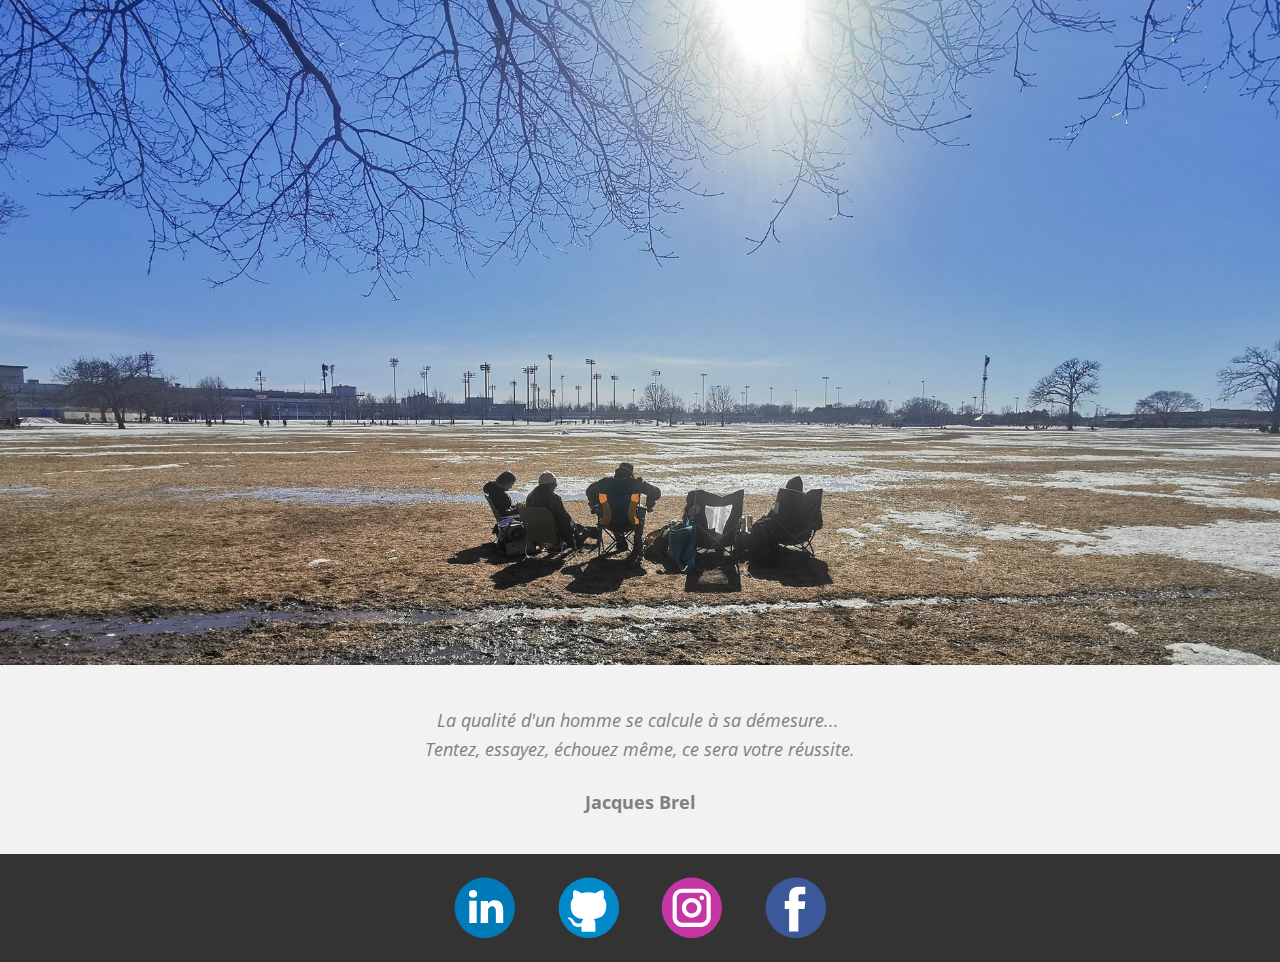
<file: public/index.html>
<!DOCTYPE html>
<html style="font-size: 16px;" lang="en"><head>
    <meta name="viewport" content="width=device-width, initial-scale=1.0">
    <meta charset="utf-8">
    <meta name="keywords" content="">
    <meta name="description" content="">
    <title>pantoniotti.com</title>
    <link rel="stylesheet" href="nicepage.css" media="screen">
    <link rel="stylesheet" href="style.css" media="screen">
    <script class="u-script" type="text/javascript" src="jquery.js" defer=""></script>
    <!-- <script class="u-script" type="text/javascript" src="nicepage.js" defer=""></script> -->
    <meta name="generator" content="Nicepage 5.3.2, nicepage.com">
    <link id="u-theme-google-font" rel="stylesheet" href="https://fonts.googleapis.com/css?family=Roboto:100,100i,300,300i,400,400i,500,500i,700,700i,900,900i|Open+Sans:300,300i,400,400i,500,500i,600,600i,700,700i,800,800i">
    <link id="u-page-google-font" rel="stylesheet" href="https://fonts.googleapis.com/css?family=Amiko:400,600,700">
    
    <script type="application/ld+json">{
		"@context": "http://schema.org",
		"@type": "Organization",
		"name": "pantoniotti",
		"sameAs": [
				"https://www.linkedin.com/in/philippe-antoniotti-8a9647/",
				"https://github.com/pantoniotti",
				"https://www.instagram.com/pantoniotti_/",
				"https://www.facebook.com/pantoniotti"
		]
}</script>
    <meta name="theme-color" content="#efa69d">
    <meta property="og:title" content="Home">
    <meta property="og:description" content="">
    <meta property="og:type" content="website">
  </head>
  <body class="u-body u-grey-5 u-stick-footer u-xl-mode" data-lang="en">
    <section class="u-align-center u-clearfix u-image u-section-1" src="" id="carousel_deab" data-image-width="4597" data-image-height="2342">
      <div class="u-clearfix u-sheet u-sheet-1"></div>
    </section>
    <section class="u-align-center u-clearfix u-grey-5 u-lightbox u-section-2" id="carousel_029e">
      <div class="u-clearfix u-sheet u-sheet-1">
        <p class="u-align-center u-text u-text-grey-50 u-text-1"> La qualité&nbsp;d'un homme se calcule à sa démesure...&nbsp; Tentez, essayez, échouez même, ce sera votre ré​ussite. </p>
        <p class="u-align-center u-text u-text-default u-text-grey-50 u-text-2"> Jacques Brel</p>
      </div>
    </section>
    
    
    <footer class="u-clearfix u-footer u-grey-80" id="sec-be3e"><div class="u-clearfix u-sheet u-sheet-1">
        <div class="u-align-center-xs u-align-left-lg u-align-left-md u-align-left-sm u-align-left-xl u-social-icons u-spacing-42 u-social-icons-1">
          <a class="u-social-url" title="linkedin" target="_blank" href="https://www.linkedin.com/in/philippe-antoniotti-8a9647/"><span class="u-icon u-social-icon u-social-linkedin u-icon-1"><svg class="u-svg-link" preserveAspectRatio="xMidYMin slice" viewBox="0 0 112 112" style=""><use xmlns:xlink="http://www.w3.org/1999/xlink" xlink:href="#svg-1035"></use></svg><svg class="u-svg-content" viewBox="0 0 112 112" x="0" y="0" id="svg-1035"><circle fill="currentColor" cx="56.1" cy="56.1" r="55"></circle><path fill="#FFFFFF" d="M41.3,83.7H27.9V43.4h13.4V83.7z M34.6,37.9L34.6,37.9c-4.6,0-7.5-3.1-7.5-7c0-4,3-7,7.6-7s7.4,3,7.5,7
      C42.2,34.8,39.2,37.9,34.6,37.9z M89.6,83.7H76.2V62.2c0-5.4-1.9-9.1-6.8-9.1c-3.7,0-5.9,2.5-6.9,4.9c-0.4,0.9-0.4,2.1-0.4,3.3v22.5
      H48.7c0,0,0.2-36.5,0-40.3h13.4v5.7c1.8-2.7,5-6.7,12.1-6.7c8.8,0,15.4,5.8,15.4,18.1V83.7z"></path></svg></span>
          </a>
          <a class="u-social-url" title="github" target="_blank" href="https://github.com/pantoniotti"><span class="u-icon u-social-github u-social-icon u-icon-2"><svg class="u-svg-link" preserveAspectRatio="xMidYMin slice" viewBox="0 0 112 112" style=""><use xmlns:xlink="http://www.w3.org/1999/xlink" xlink:href="#svg-26e2"></use></svg><svg class="u-svg-content" viewBox="0 0 112 112" x="0" y="0" id="svg-26e2"><circle fill="currentColor" cx="56.1" cy="56.1" r="55"></circle><path fill="#FFFFFF" d="M88,51.3c0-5.5-1.9-10.2-5.3-13.7c0.6-1.3,2.3-6.5-0.5-13.5c0,0-4.2-1.4-14,5.3c-4.1-1.1-8.4-1.7-12.7-1.8
	c-4.3,0-8.7,0.6-12.7,1.8c-9.7-6.6-14-5.3-14-5.3c-2.8,7-1,12.2-0.5,13.5C25,41.2,23,45.7,23,51.3c0,19.6,11.9,23.9,23.3,25.2
	c-1.5,1.3-2.8,3.5-3.2,6.8c-3,1.3-10.2,3.6-14.9-4.3c0,0-2.7-4.9-7.8-5.3c0,0-5-0.1-0.4,3.1c0,0,3.3,1.6,5.6,7.5c0,0,3,9.1,17.2,6
	c0,4.3,0.1,8.3,0.1,9.5h25.2c0-1.7,0.1-7.2,0.1-14c0-4.7-1.7-7.9-3.4-9.4C76,75.2,88,70.9,88,51.3z"></path></svg></span>
          </a>
          <a class="u-social-url" title="instagram" target="_blank" href="https://www.instagram.com/pantoniotti_/"><span class="u-icon u-social-icon u-social-instagram u-icon-3"><svg class="u-svg-link" preserveAspectRatio="xMidYMin slice" viewBox="0 0 112 112" style=""><use xmlns:xlink="http://www.w3.org/1999/xlink" xlink:href="#svg-b9de"></use></svg><svg class="u-svg-content" viewBox="0 0 112 112" x="0" y="0" id="svg-b9de"><circle fill="currentColor" cx="56.1" cy="56.1" r="55"></circle><path fill="#FFFFFF" d="M55.9,38.2c-9.9,0-17.9,8-17.9,17.9C38,66,46,74,55.9,74c9.9,0,17.9-8,17.9-17.9C73.8,46.2,65.8,38.2,55.9,38.2
      z M55.9,66.4c-5.7,0-10.3-4.6-10.3-10.3c-0.1-5.7,4.6-10.3,10.3-10.3c5.7,0,10.3,4.6,10.3,10.3C66.2,61.8,61.6,66.4,55.9,66.4z"></path><path fill="#FFFFFF" d="M74.3,33.5c-2.3,0-4.2,1.9-4.2,4.2s1.9,4.2,4.2,4.2s4.2-1.9,4.2-4.2S76.6,33.5,74.3,33.5z"></path><path fill="#FFFFFF" d="M73.1,21.3H38.6c-9.7,0-17.5,7.9-17.5,17.5v34.5c0,9.7,7.9,17.6,17.5,17.6h34.5c9.7,0,17.5-7.9,17.5-17.5V38.8
      C90.6,29.1,82.7,21.3,73.1,21.3z M83,73.3c0,5.5-4.5,9.9-9.9,9.9H38.6c-5.5,0-9.9-4.5-9.9-9.9V38.8c0-5.5,4.5-9.9,9.9-9.9h34.5
      c5.5,0,9.9,4.5,9.9,9.9V73.3z"></path></svg></span>
          </a>
          <a class="u-social-url" title="facebook" target="_blank" href="https://www.facebook.com/pantoniotti"><span class="u-icon u-social-facebook u-social-icon u-icon-4"><svg class="u-svg-link" preserveAspectRatio="xMidYMin slice" viewBox="0 0 112 112" style=""><use xmlns:xlink="http://www.w3.org/1999/xlink" xlink:href="#svg-4c6c"></use></svg><svg class="u-svg-content" viewBox="0 0 112 112" x="0" y="0" id="svg-4c6c"><circle fill="currentColor" cx="56.1" cy="56.1" r="55"></circle><path fill="#FFFFFF" d="M73.5,31.6h-9.1c-1.4,0-3.6,0.8-3.6,3.9v8.5h12.6L72,58.3H60.8v40.8H43.9V58.3h-8V43.9h8v-9.2
      c0-6.7,3.1-17,17-17h12.5v13.9H73.5z"></path></svg></span>
          </a>
        </div>
      </div></footer>
  
</body></html>
</file>
